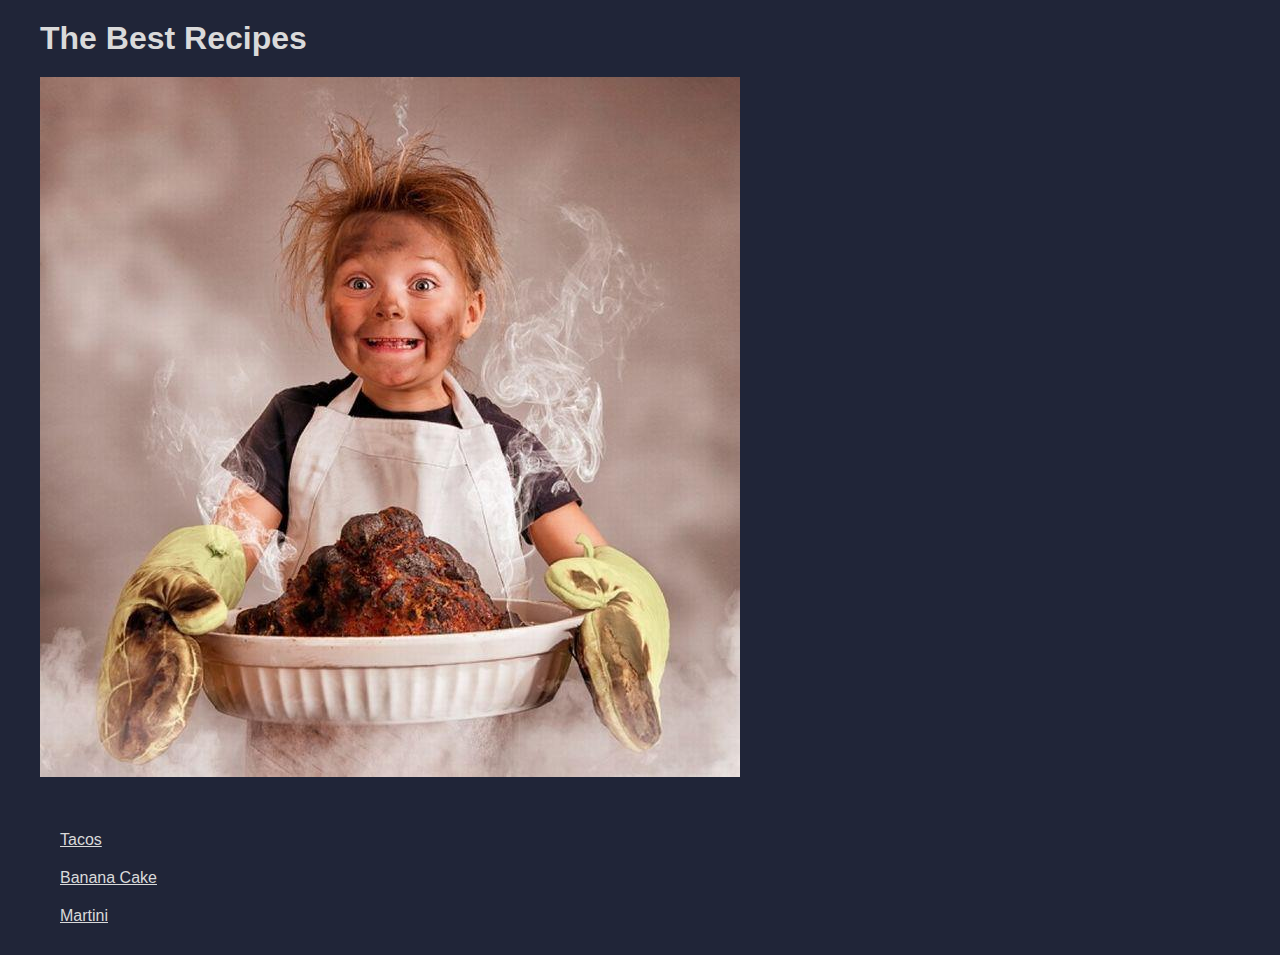
<file: index.html>
<!DOCTYPE html>
<html lang="en">

<head>
    <meta charset="UTF-8">
    <meta name="viewport" content="width=device-width, initial-scale=1.0">
    <link rel="stylesheet" href="style.css">
    <title>The Best Recipes</title>
</head>

<body>
    <h1 id="heading-1">The Best Recipes</h1>
    <img class="image" src="./images/cooking.jpg" alt="Cooking gone wrong">
    <ul class="list">
        <li class="list-item"><a class="link" href="recipes/tacos.html">Tacos</a></li>
        <li class="list-item"><a class="link" href="recipes/banana-cake.html">Banana Cake</a></li>
        <li class="list-item"><a class="link" href="recipes/martini.html">Martini</a></li>
    </ul>
</body>

</html>
</file>
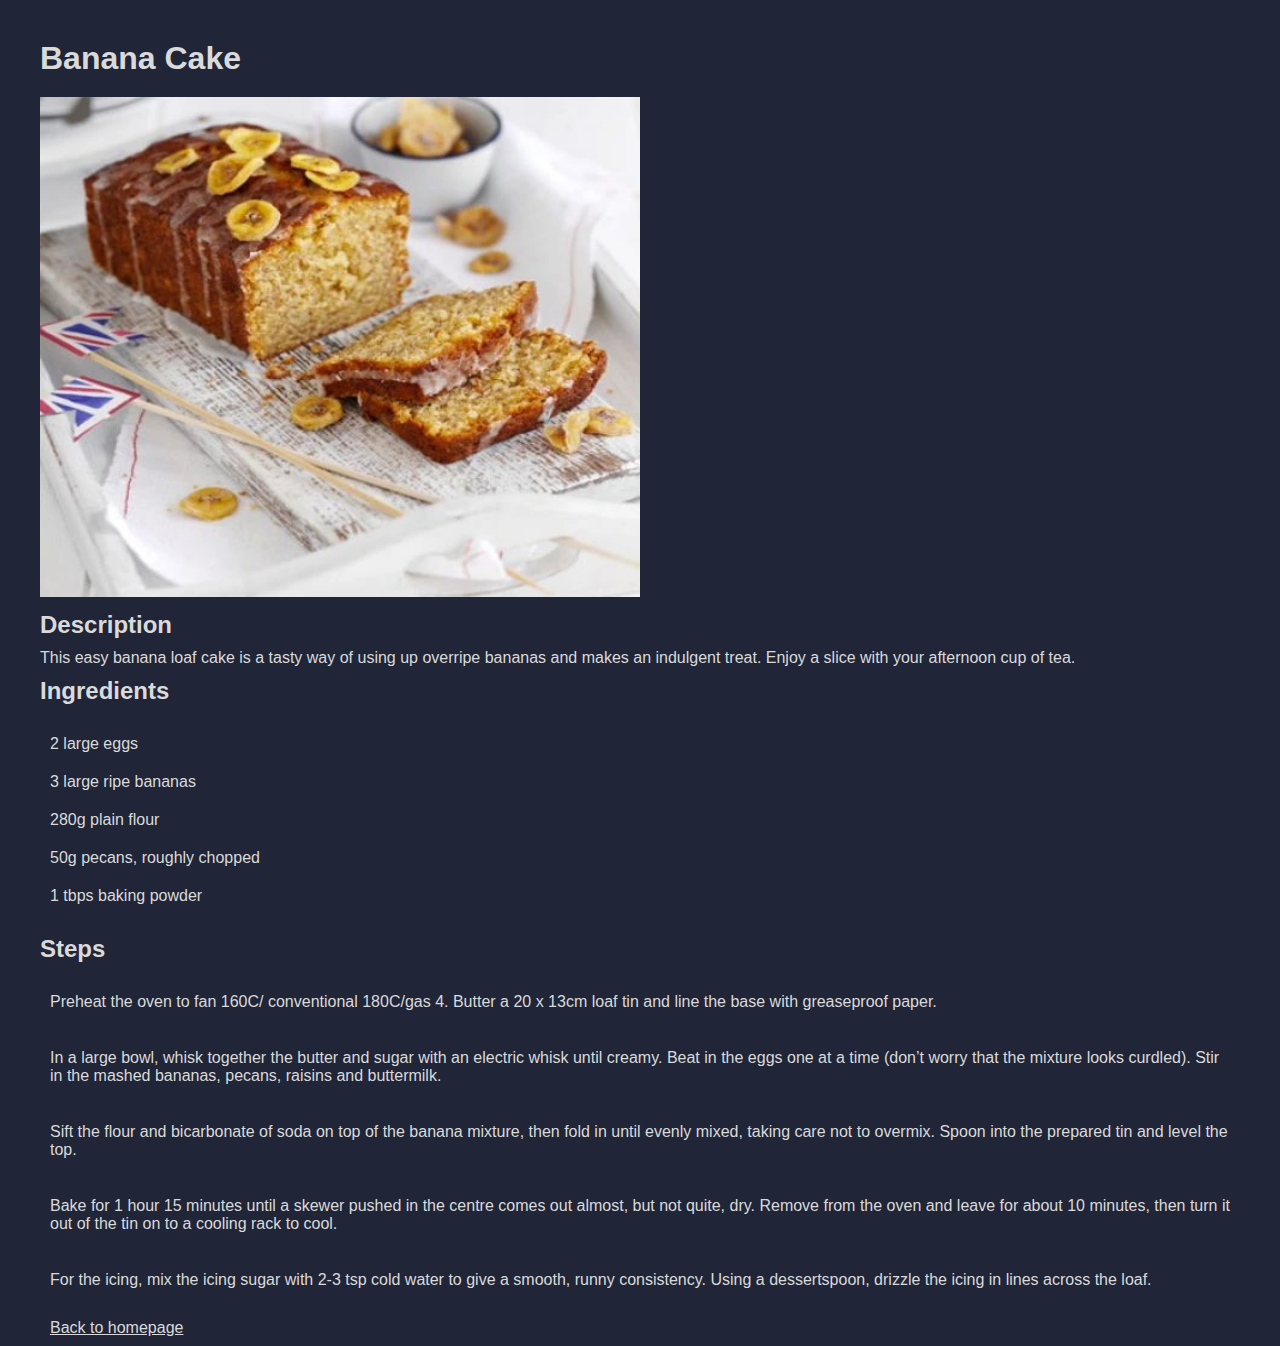
<file: recipes/banana-cake.html>
<!DOCTYPE html>
<html lang="en">

<head>
    <meta charset="UTF-8">
    <meta name="viewport" content="width=device-width, initial-scale=1.0">
    <link rel="stylesheet" href="../style.css">
    <title>Banana Cake Recipe</title>
</head>

<main>
    <h1 class="heading-1">Banana Cake</h1>
    <img src="../images/banana-cake.webp" alt="Martini" width="600px" height="500px">
    <h2 class="heading-2">Description</h2>
    <p class="para">
        This easy banana loaf cake is a tasty way of using up overripe bananas and makes an indulgent treat. Enjoy a slice with your afternoon cup of tea.
    </p>
    <h2>Ingredients</h2>
    <ul class="list">
        <li>2 large eggs</li>
        <li>3 large ripe bananas</li>
        <li>280g plain flour</li>
        <li>50g pecans, roughly chopped</li>
        <li>1 tbps baking powder</li>
    </ul>

    <h2>Steps</h2>
    <ol class="list">
        <li>
            Preheat the oven to fan 160C/ conventional 180C/gas 4. Butter a 20 x 13cm loaf tin and line the base with greaseproof paper.
        </li>
        <br>
        <li>
            In a large bowl, whisk together the butter and sugar with an electric whisk until creamy. Beat in the eggs one at a time (don’t worry that the mixture looks curdled). Stir in the mashed
            bananas, pecans, raisins and buttermilk.
        </li>
        <br>
        <li>
            Sift the flour and bicarbonate of soda on top of the banana mixture, then fold in until evenly mixed, taking care not to overmix. Spoon into the prepared tin and level the top.
        </li>
        <br>
        <li>
            Bake for 1 hour 15 minutes until a skewer pushed in the centre comes out almost, but not quite, dry. Remove from the oven and leave for about 10 minutes, then turn it out of the tin on to
            a cooling rack to cool.
        </li>
        <br>
        <li>
            For the icing, mix the icing sugar with 2-3 tsp cold water to give a smooth, runny consistency. Using a dessertspoon, drizzle the icing in lines across the loaf.
        </li>
    </ol>

    <a class="link link-btm" href="../index.html">Back to homepage</a>
</main>

</html>
</file>
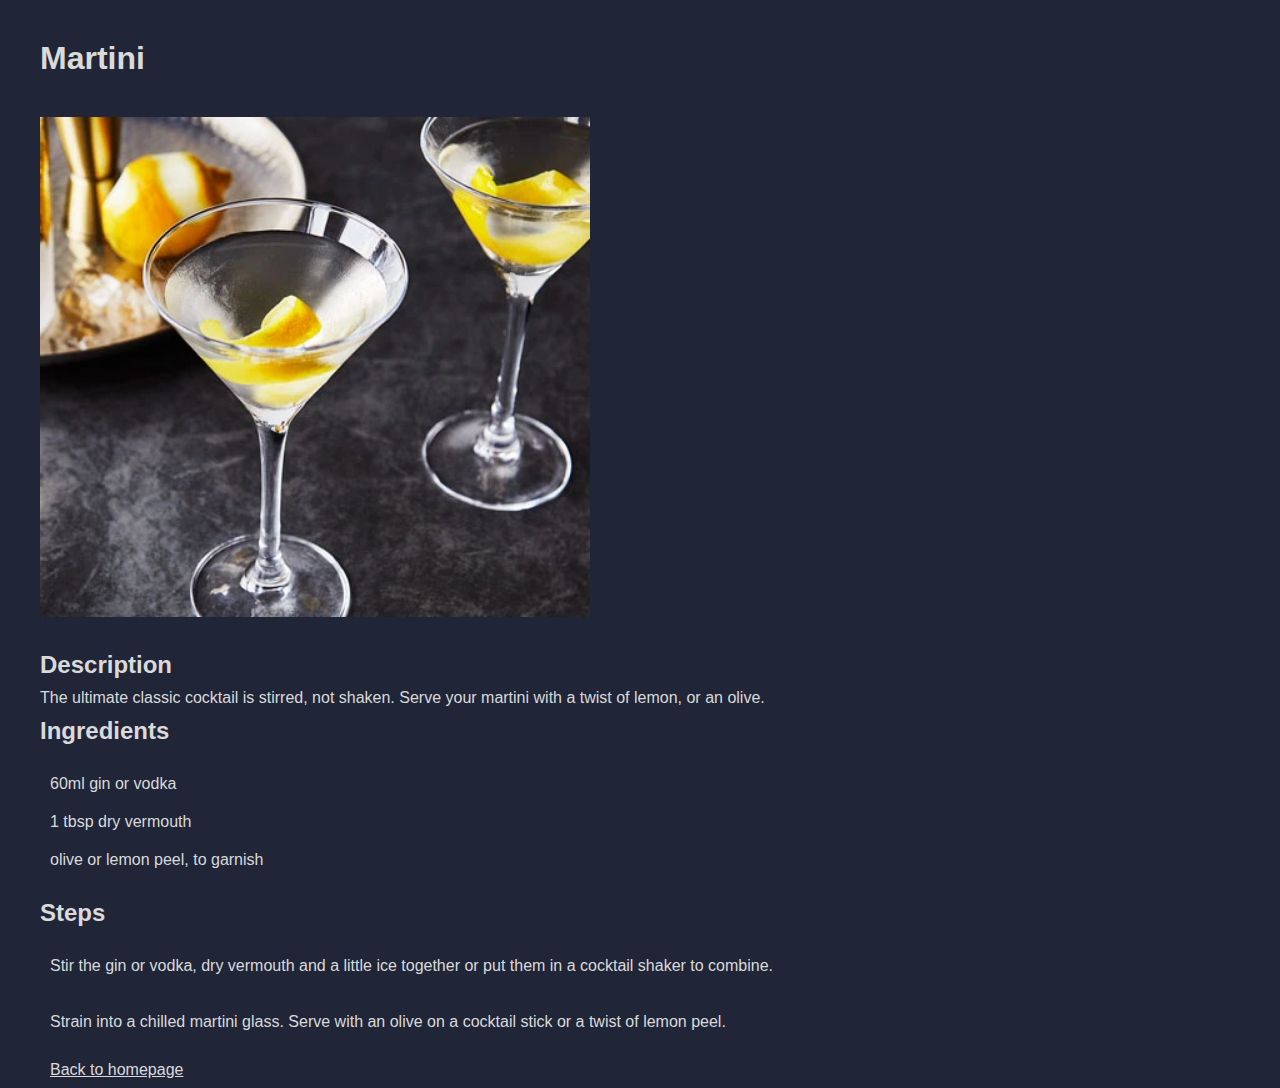
<file: recipes/martini.html>
<!DOCTYPE html>
<html lang="en">

<head>
    <meta charset="UTF-8">
    <meta name="viewport" content="width=device-width, initial-scale=1.0">
    <link rel="stylesheet" href="../style.css">
    <title>Martini Recipe</title>
</head>

<main>
    <h1 class="heading-1">Martini</h1>
    <img class="image" src="../images/martini.webp" alt="Martini" width="600px" height="500px">
    <h2 class="heading-2">Description</h2>
    <p class="para">
        The ultimate classic cocktail is stirred, not shaken. Serve your martini with a twist of lemon, or an olive.
    </p>
    <h2>Ingredients</h2>
    <ul class="list">
        <li>60ml gin or vodka</li>
        <li>1 tbsp dry vermouth</li>
        <li>olive or lemon peel, to garnish</li>
    </ul>

    <h2 class="heading">Steps</h2>
    <ol class="list">
        <li>
            Stir the gin or vodka, dry vermouth and a little ice together or put them in a cocktail shaker to combine.
        </li>
        <br>
        <li>
            Strain into a chilled martini glass. Serve with an olive on a cocktail stick or a twist of lemon peel.
        </li>
    </ol>

    <a class="link link-btm" href="../index.html">Back to homepage</a>
</main>

</html>
</file>
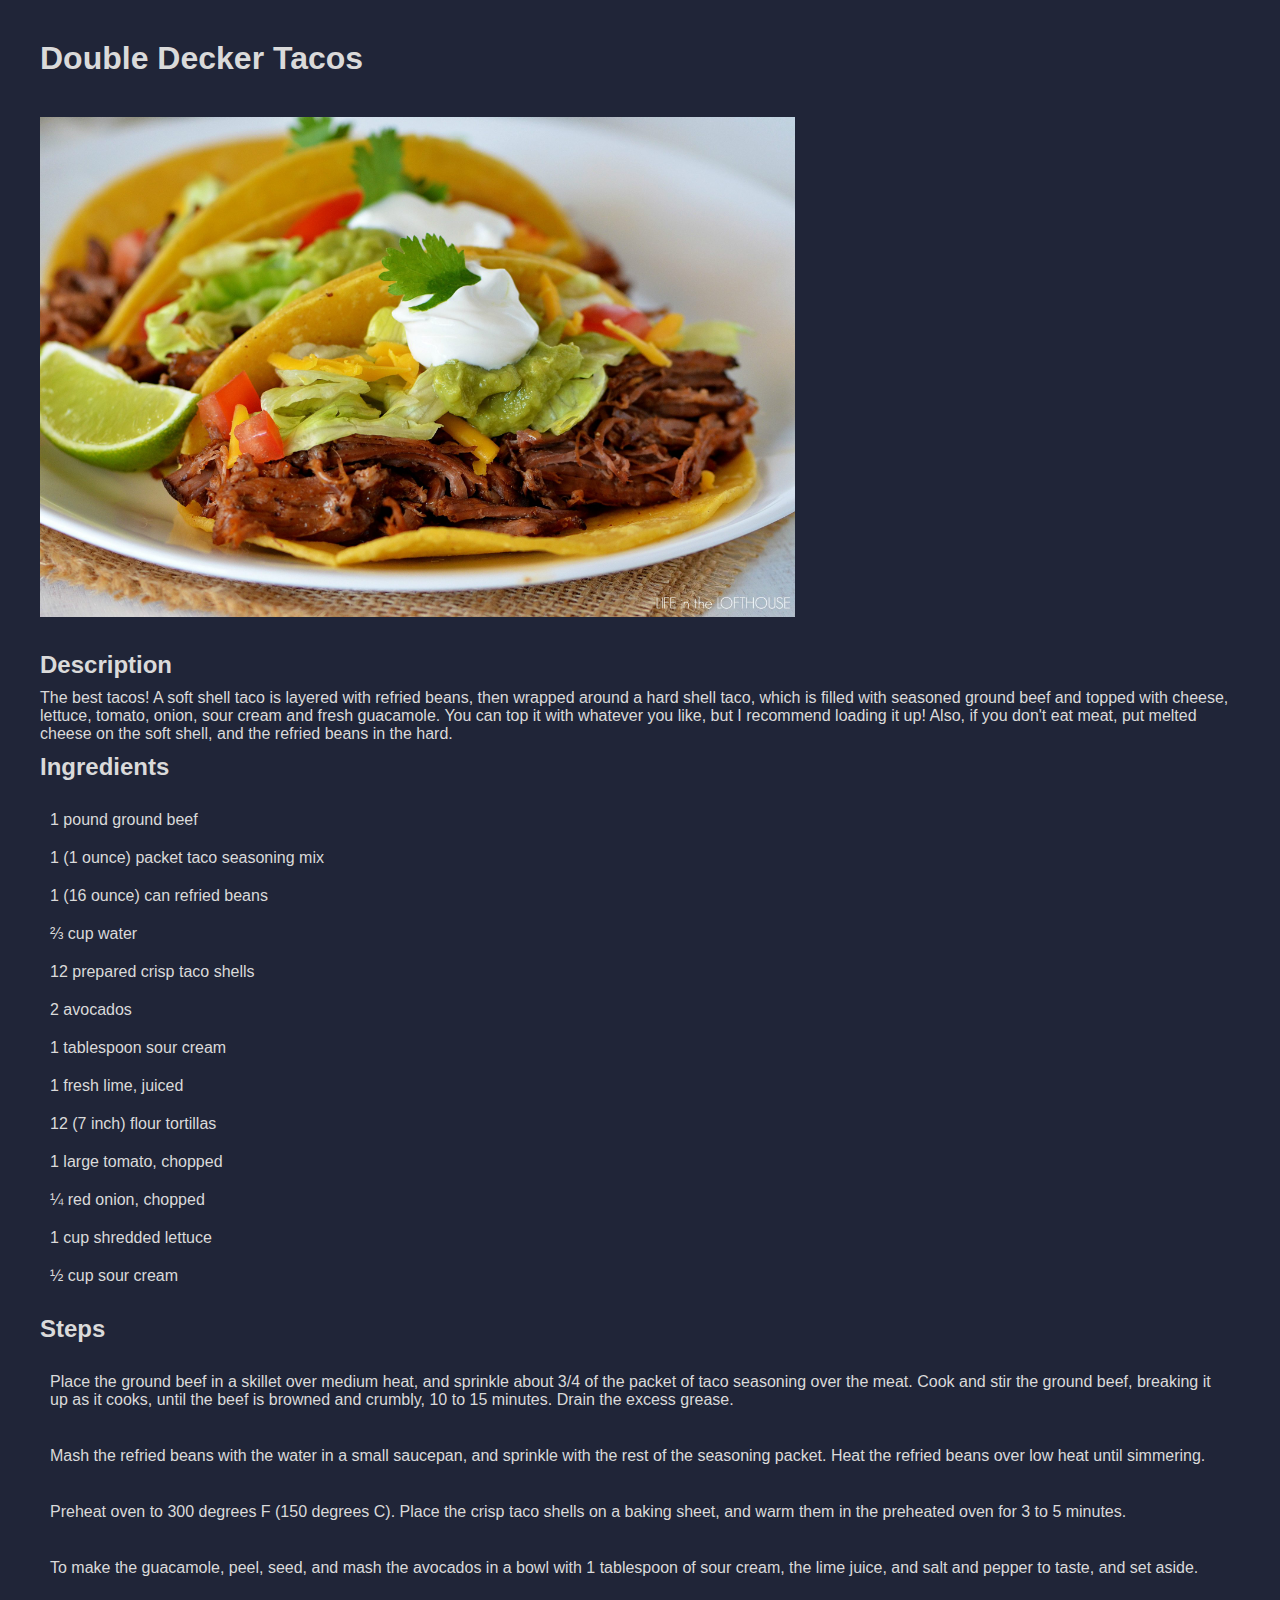
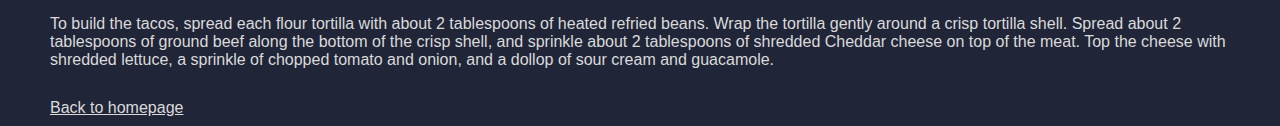
<file: recipes/tacos.html>
<!DOCTYPE html>
<html lang="en">

<head>
    <meta charset="UTF-8">
    <meta name="viewport" content="width=device-width, initial-scale=1.0">
    <link rel="stylesheet" href="../style.css">
    <title>Double Decker Tacos Recipe</title>
</head>

<main>
    <h1 class="heading-1">Double Decker Tacos</h1>
    <img class="image" src="../images/tacos.jpg" alt="Tacos" width="600px" height="500px">
    <h2 class="heading-2">Description</h2>
    <p class="para">
        The best tacos! A soft shell taco is layered with refried beans, then wrapped around a hard shell taco, which is filled with seasoned ground beef and topped with cheese, lettuce, tomato,
        onion,
        sour cream and fresh guacamole. You can top it with whatever you like, but I recommend loading it up! Also, if you don't eat meat, put melted cheese on the soft shell, and the refried beans in
        the hard.
    </p>
    <h2>Ingredients</h2>
    <ul class="list">
        <li>1 pound ground beef</li>
        <li>1 (1 ounce) packet taco seasoning mix</li>
        <li>1 (16 ounce) can refried beans</li>
        <li>⅔ cup water</li>
        <li>12 prepared crisp taco shells</li>
        <li>2 avocados</li>
        <li>1 tablespoon sour cream</li>
        <li>1 fresh lime, juiced</li>
        <li>12 (7 inch) flour tortillas</li>
        <li>1 large tomato, chopped</li>
        <li>¼ red onion, chopped</li>
        <li>1 cup shredded lettuce</li>
        <li>½ cup sour cream</li>
    </ul>

    <h2>Steps</h2>
    <ol class="list">
        <li>
            Place the ground beef in a skillet over medium heat, and sprinkle about 3/4 of the packet of taco seasoning over the meat. Cook and stir the ground beef, breaking it up as it cooks,
            until the beef is browned and crumbly, 10 to 15 minutes. Drain the excess grease.
        </li>
        <br>
        <li>
            Mash the refried beans with the water in a small saucepan, and sprinkle with the rest of the seasoning packet. Heat the refried beans over low heat until simmering.
        </li>
        <br>
        <li>
            Preheat oven to 300 degrees F (150 degrees C). Place the crisp taco shells on a baking sheet, and warm them in the preheated oven for 3 to 5 minutes.
        </li>
        <br>
        <li>
            To make the guacamole, peel, seed, and mash the avocados in a bowl with 1 tablespoon of sour cream, the lime juice, and salt and pepper to taste, and set aside.
        </li>
        <br>
        <li>
            To build the tacos, spread each flour tortilla with about 2 tablespoons of heated refried beans. Wrap the tortilla gently around a crisp tortilla shell. Spread about 2 tablespoons of
            ground beef along the bottom of the crisp shell, and sprinkle about 2 tablespoons of shredded Cheddar cheese on top of the meat. Top the cheese with shredded lettuce, a sprinkle of chopped
            tomato and onion, and a dollop of sour cream and guacamole.
        </li>
    </ol>

    <a class="link link-btm" href="../index.html">Back to homepage</a>
</main>

</html>
</file>
<file: style.css>
* {
  box-sizing: border-box;
  padding: 0;
  margin: 0;
}

body {
  font-family: Verdana, 'Geneva', Tahoma, sans-serif;
  color: #dadada;
  background: #202538;
  height: 100vh;
  padding: 0 20px;
  margin: 20px;
}

.heading-1,
.list {
  padding: 20px 0;
}

.heading-2 {
  padding: 10px 0;
}

.image {
  width: auto;
  margin: 20px 0;
}

.para {
  padding: 0 0 10px 0;
}

.list .list-item,
.list > li {
  list-style-type: none;
}

.list > li {
  padding: 10px 10px;
}

.link {
  color: #dadada;
  padding: 10px;
}

.link:hover {
  color: #41cb76;
  text-decoration: underline;
}
</file>
